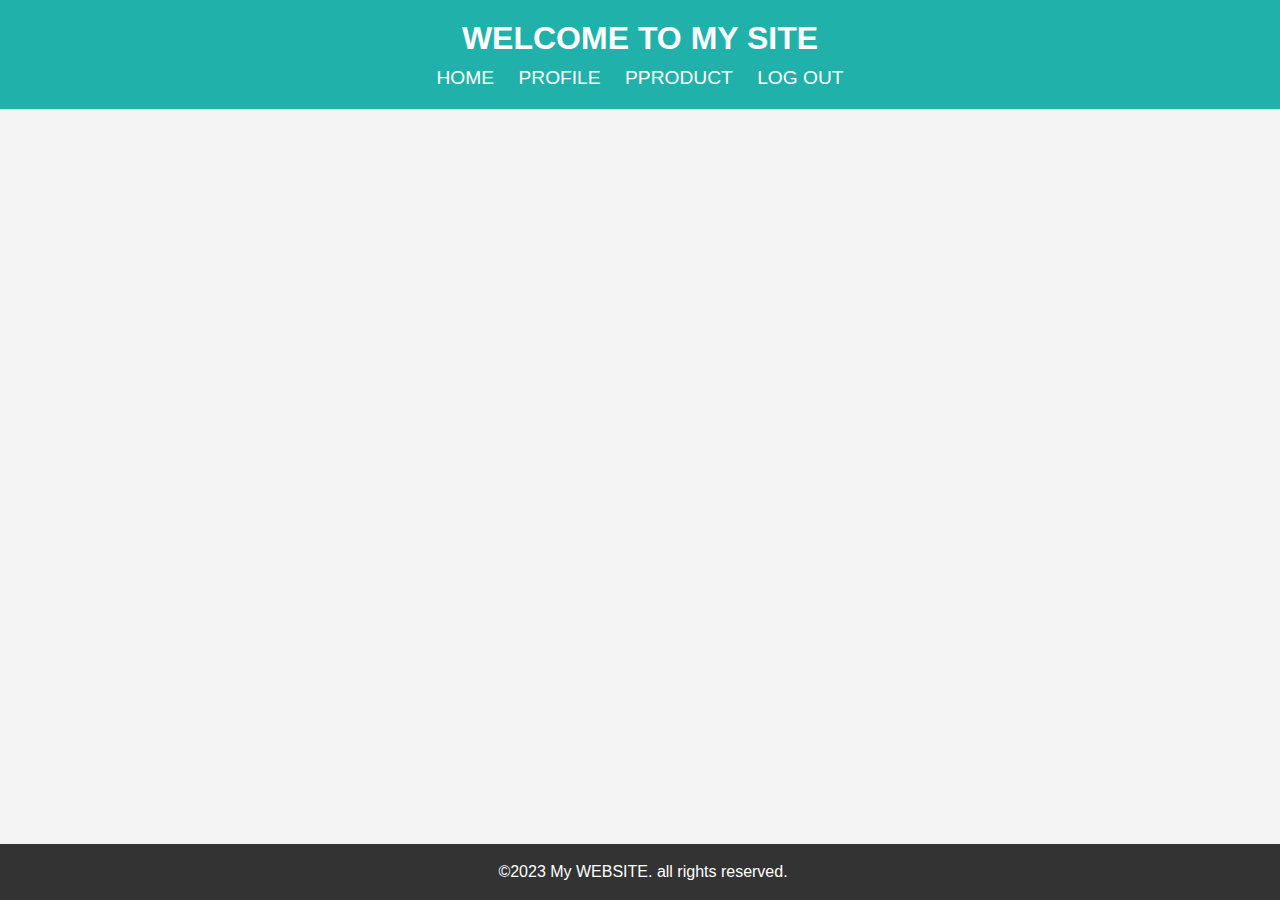
<file: javascript/index.html>
<!DOCTYPE html>
<html lang="en">
<head>
    <meta charset="UTF-8">
    <meta http-equiv="X-UA-Compatible" content="IE=edge">
    <meta name="viewport" content="width=device-width, initial-scale=1.0">
    <title>HomePage</title>
    <link rel="stylesheet" href="index.css">
    <script src="index.js"></script>
</head>
<body>
    <header>
        <h1>WELCOME TO MY SITE</h1>
        <nav>
            <ul>
                <a href="index.html">HOME</a> 
                <a href="profile.html">PROFILE</a>
                <a href="Products.html">PPRODUCT</a>
                <a href="login.html">LOG OUT</a>
            </ul>
        </nav>  
    </header>  
    <main>
        <h></h>
    </main>  
    <footer>
        <p>&copy;2023 My WEBSITE. all rights reserved.</p>
    </footer>
</body>
</html>
</file>
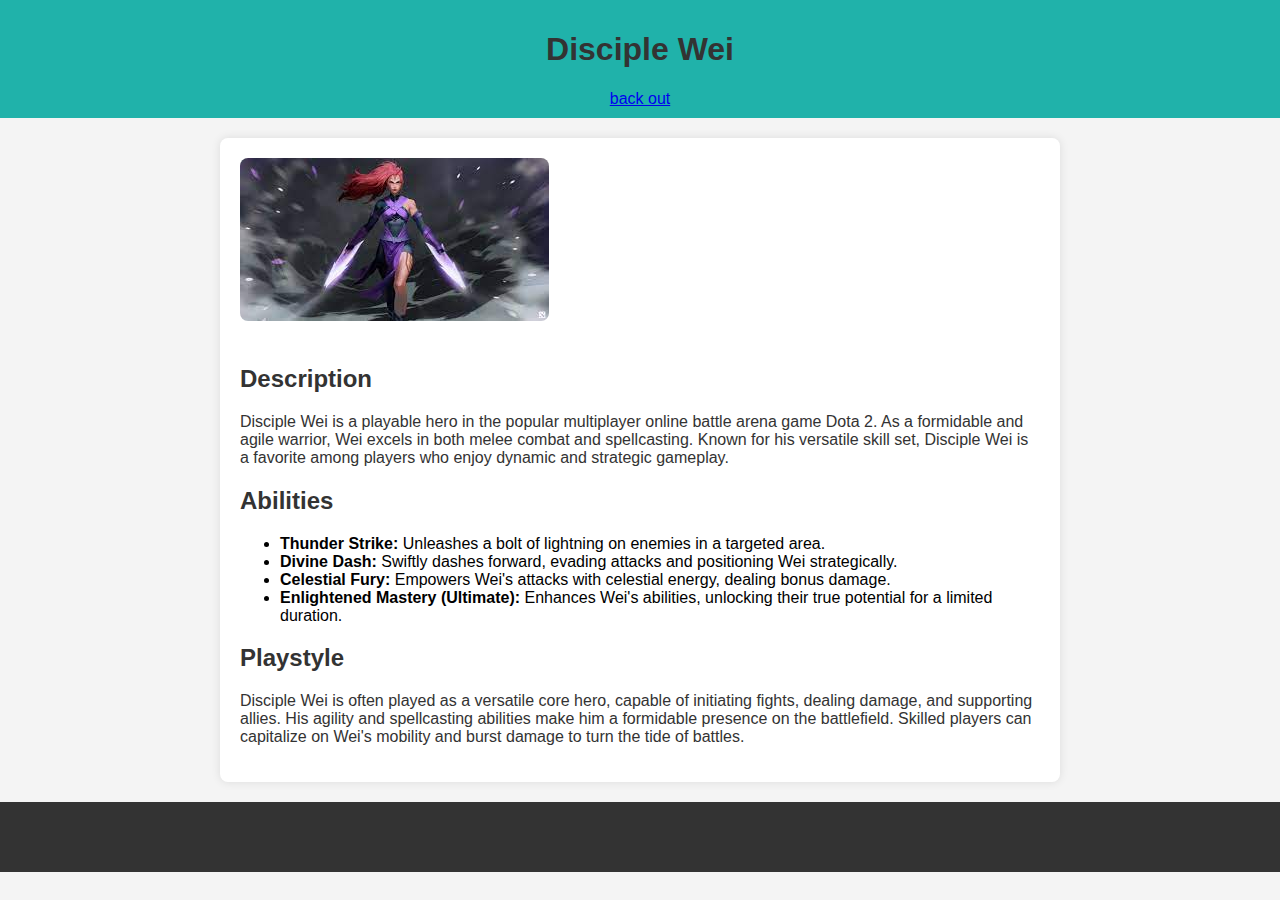
<file: javascript/AM.html>
<!DOCTYPE html>
<html lang="en">
<head>
    <meta charset="UTF-8">
    <meta name="viewport" content="width=device-width, initial-scale=1.0">
    <title>Disciple Wei Information</title>
    <style>
        body {
            font-family: Arial, sans-serif;
            background-color: #f4f4f4;
            margin: 0;
            padding: 0;
        }

        header {
            background-color: lightseagreen;
            color: white;
            text-align: center;
            padding: 10px;
        }

        main {
            max-width: 800px;
            margin: 20px auto;
            padding: 20px;
            background-color: #fff;
            border-radius: 8px;
            box-shadow: 0 0 10px rgba(0, 0, 0, 0.1);
        }

        h1, h2, p {
            color: #333;
        }

        img {
            max-width: 100%;
            height: auto;
            border-radius: 8px;
            margin-bottom: 20px;
        }

        footer {
            text-align: center;
            background-color: #333;
            color: white;
            padding: 10px 0;
        }
    </style>
</head>
<body>
    <header>
        <h1>Disciple Wei</h1>
        <a href="Products.html">back out</a>
    </header>

    <main>
        <img src="[data-uri]"  alt="Disciple Wei Image">

        <h2>Description</h2>
        <p>Disciple Wei is a playable hero in the popular multiplayer online battle arena game Dota 2. As a formidable and agile warrior, Wei excels in both melee combat and spellcasting. Known for his versatile skill set, Disciple Wei is a favorite among players who enjoy dynamic and strategic gameplay.</p>

        <h2>Abilities</h2>
        <ul>
            <li><strong>Thunder Strike:</strong> Unleashes a bolt of lightning on enemies in a targeted area.</li>
            <li><strong>Divine Dash:</strong> Swiftly dashes forward, evading attacks and positioning Wei strategically.</li>
            <li><strong>Celestial Fury:</strong> Empowers Wei's attacks with celestial energy, dealing bonus damage.</li>
            <li><strong>Enlightened Mastery (Ultimate):</strong> Enhances Wei's abilities, unlocking their true potential for a limited duration.</li>
        </ul>

        <h2>Playstyle</h2>
        <p>Disciple Wei is often played as a versatile core hero, capable of initiating fights, dealing damage, and supporting allies. His agility and spellcasting abilities make him a formidable presence on the battlefield. Skilled players can capitalize on Wei's mobility and burst damage to turn the tide of battles.</p>
    </main>

    <footer>
        <p>&copy;2023 Dota 2 Info. All rights reserved.</p>
    </footer>
</body>
</html>
</file>
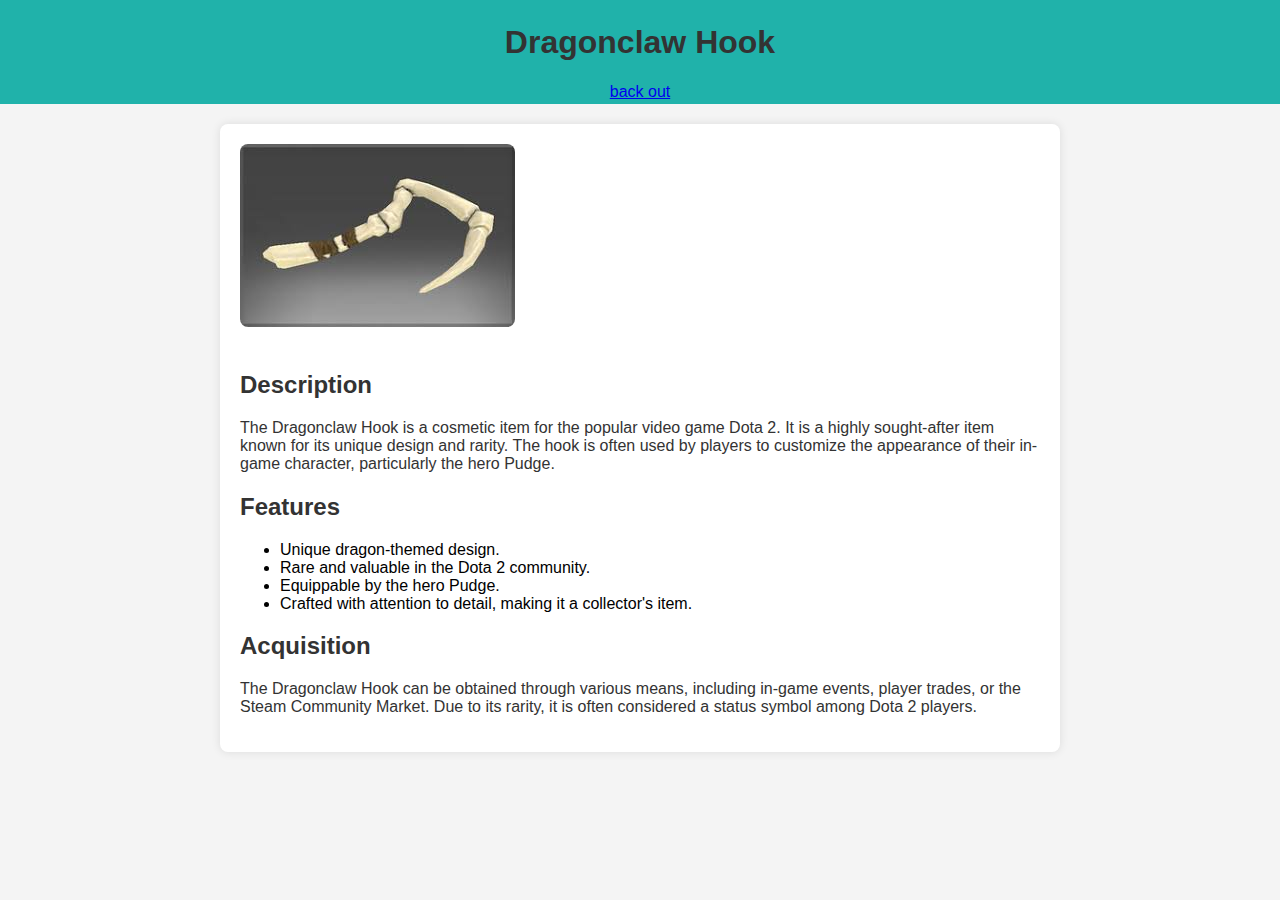
<file: javascript/dragonclawhook.html>
<!DOCTYPE html>
<html lang="en">
<head>
    <meta charset="UTF-8">
    <meta name="viewport" content="width=device-width, initial-scale=1.0">
    <title>Discriptions</title>
    <link rel="stylesheet" href="hook.css">
</head>
<body>
    
    <header>
        <h1>Dragonclaw Hook</h1>
        <a href="Products.html">back out</a>
    </header>

    <main>
        <img src="[data-uri]" alt="">

        <h2>Description</h2>
        <p>The Dragonclaw Hook is a cosmetic item for the popular video game Dota 2. It is a highly sought-after item known for its unique design and rarity. The hook is often used by players to customize the appearance of their in-game character, particularly the hero Pudge.</p>

        <h2>Features</h2>
        <ul>
            <li>Unique dragon-themed design.</li>
            <li>Rare and valuable in the Dota 2 community.</li>
            <li>Equippable by the hero Pudge.</li>
            <li>Crafted with attention to detail, making it a collector's item.</li>
        </ul>

        <h2>Acquisition</h2>
        <p>The Dragonclaw Hook can be obtained through various means, including in-game events, player trades, or the Steam Community Market. Due to its rarity, it is often considered a status symbol among Dota 2 players.</p>
    </main>
</body>
</html>
</file>
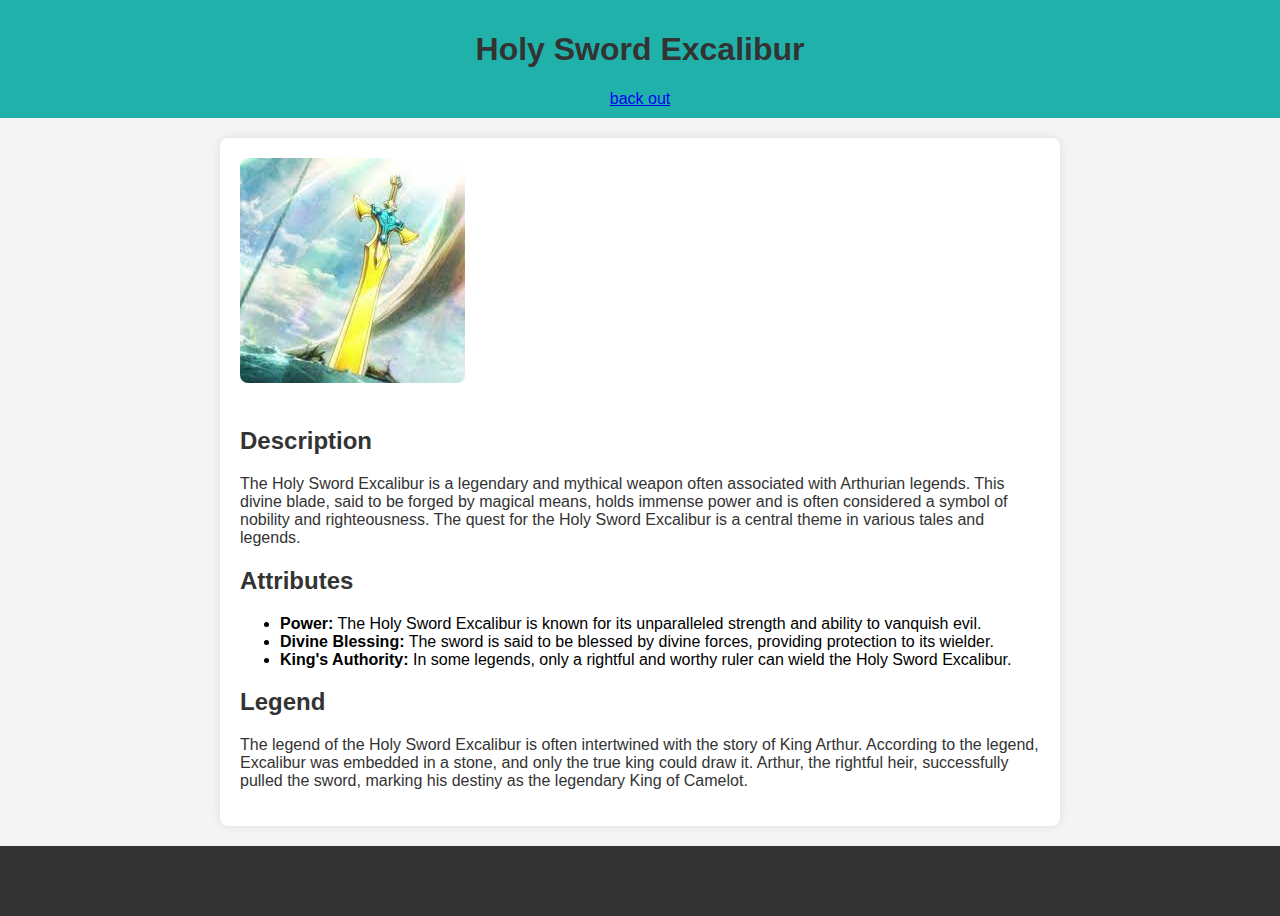
<file: javascript/excalibur.html>
<!DOCTYPE html>
<html lang="en">
<head>
    <meta charset="UTF-8">
    <meta name="viewport" content="width=device-width, initial-scale=1.0">
    <title>Holy Sword Excalibur Information</title>
    <style>
        body {
            font-family: Arial, sans-serif;
            background-color: #f4f4f4;
            margin: 0;
            padding: 0;
        }

        header {
            background-color: lightseagreen;
            color: white;
            text-align: center;
            padding: 10px;
        }

        main {
            max-width: 800px;
            margin: 20px auto;
            padding: 20px;
            background-color: #fff;
            border-radius: 8px;
            box-shadow: 0 0 10px rgba(0, 0, 0, 0.1);
        }

        h1, h2, p {
            color: #333;
        }

        img {
            max-width: 100%;
            height: auto;
            border-radius: 8px;
            margin-bottom: 20px;
        }

        footer {
            text-align: center;
            background-color: #333;
            color: white;
            padding: 10px 0;
        }
    </style>
</head>
<body>
    <header>
        <h1>Holy Sword Excalibur</h1>
        <a href="Products.html">back out</a>
    </header>

    <main>
        <img src="[data-uri]" alt="">

        <h2>Description</h2>
        <p>The Holy Sword Excalibur is a legendary and mythical weapon often associated with Arthurian legends. This divine blade, said to be forged by magical means, holds immense power and is often considered a symbol of nobility and righteousness. The quest for the Holy Sword Excalibur is a central theme in various tales and legends.</p>

        <h2>Attributes</h2>
        <ul>
            <li><strong>Power:</strong> The Holy Sword Excalibur is known for its unparalleled strength and ability to vanquish evil.</li>
            <li><strong>Divine Blessing:</strong> The sword is said to be blessed by divine forces, providing protection to its wielder.</li>
            <li><strong>King's Authority:</strong> In some legends, only a rightful and worthy ruler can wield the Holy Sword Excalibur.</li>
        </ul>

        <h2>Legend</h2>
        <p>The legend of the Holy Sword Excalibur is often intertwined with the story of King Arthur. According to the legend, Excalibur was embedded in a stone, and only the true king could draw it. Arthur, the rightful heir, successfully pulled the sword, marking his destiny as the legendary King of Camelot.</p>
    </main>

    <footer>
        <p>&copy;2023 Mythical Swords Info. All rights reserved.</p>
    </footer>
</body>
</html>
</file>
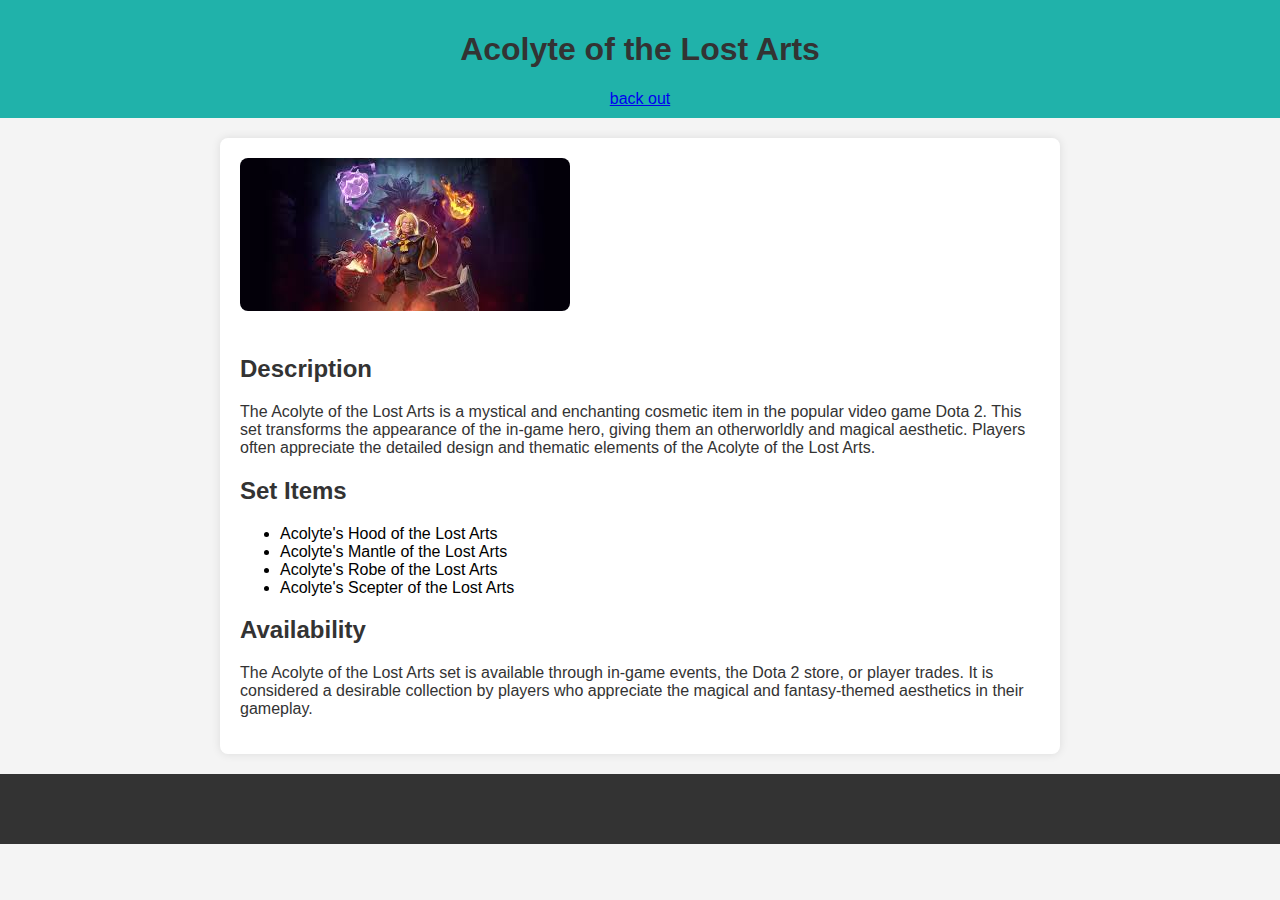
<file: javascript/invo.html>
<!DOCTYPE html>
<html lang="en">
<head>
    <meta charset="UTF-8">
    <meta name="viewport" content="width=device-width, initial-scale=1.0">
    <title>Acolyte of the Lost Arts Information</title>
    <style>
        body {
            font-family: Arial, sans-serif;
            background-color: #f4f4f4;
            margin: 0;
            padding: 0;
        }

        header {
            background-color: lightseagreen;
            color: white;
            text-align: center;
            padding: 10px;
        }

        main {
            max-width: 800px;
            margin: 20px auto;
            padding: 20px;
            background-color: #fff;
            border-radius: 8px;
            box-shadow: 0 0 10px rgba(0, 0, 0, 0.1);
        }

        h1, h2, p {
            color: #333;
        }

        img {
            max-width: 100%;
            height: auto;
            border-radius: 8px;
            margin-bottom: 20px;
        }

        footer {
            text-align: center;
            background-color: #333;
            color: white;
            padding: 10px 0;
        }
    </style>
</head>
<body>
    <header>
        <h1>Acolyte of the Lost Arts</h1>
        <a href="Products.html">back out</a>
    </header>

    <main>
        <img src="[data-uri]" alt="">

        <h2>Description</h2>
        <p>The Acolyte of the Lost Arts is a mystical and enchanting cosmetic item in the popular video game Dota 2. This set transforms the appearance of the in-game hero, giving them an otherworldly and magical aesthetic. Players often appreciate the detailed design and thematic elements of the Acolyte of the Lost Arts.</p>

        <h2>Set Items</h2>
        <ul>
            <li>Acolyte's Hood of the Lost Arts</li>
            <li>Acolyte's Mantle of the Lost Arts</li>
            <li>Acolyte's Robe of the Lost Arts</li>
            <li>Acolyte's Scepter of the Lost Arts</li>
        </ul>

        <h2>Availability</h2>
        <p>The Acolyte of the Lost Arts set is available through in-game events, the Dota 2 store, or player trades. It is considered a desirable collection by players who appreciate the magical and fantasy-themed aesthetics in their gameplay.</p>
    </main>

    <footer>
        <p>&copy;2023 Dota 2 Info. All rights reserved.</p>
    </footer>
</body>
</html>
</file>
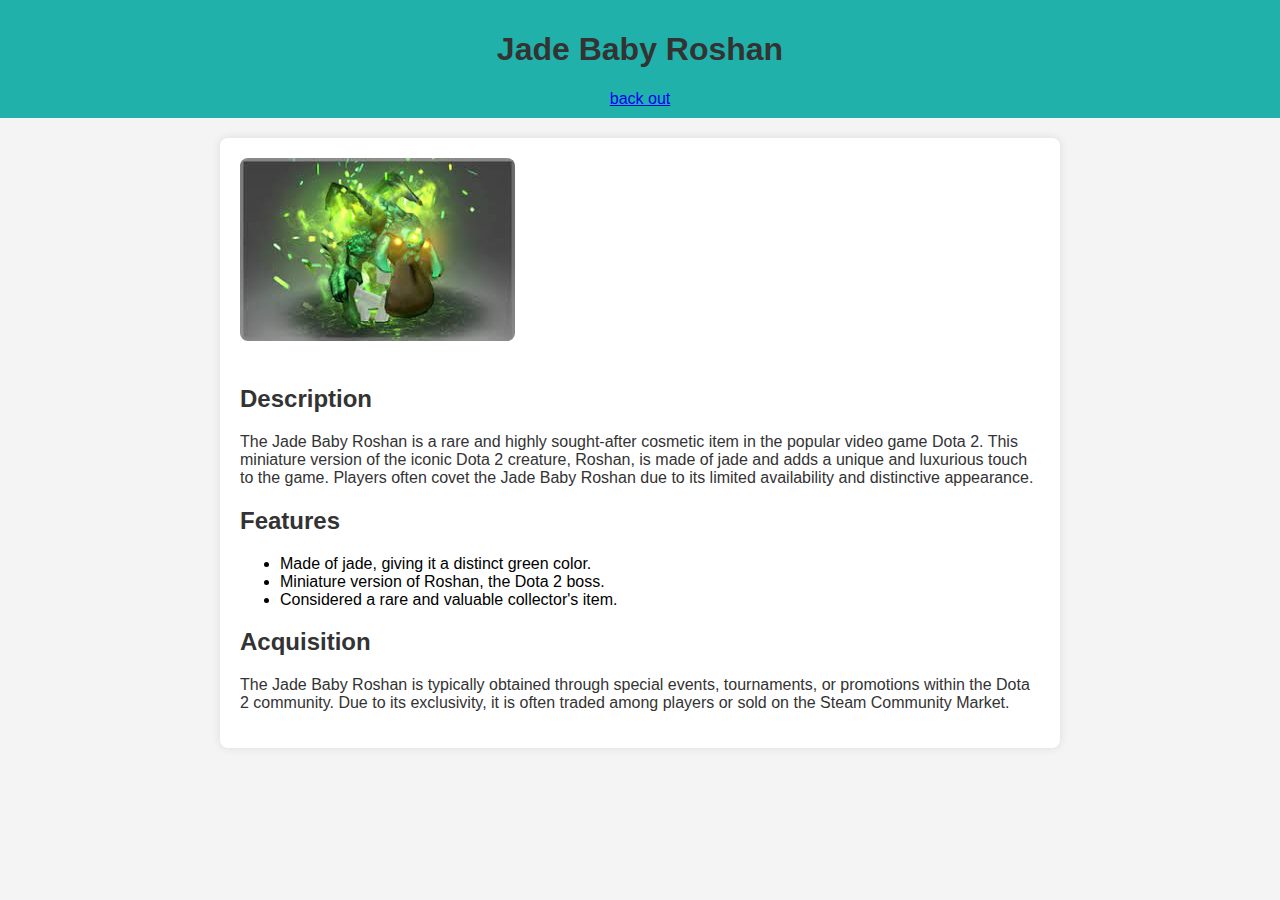
<file: javascript/jade.html>
<!DOCTYPE html>
<html lang="en">
<head>
    <meta charset="UTF-8">
    <meta name="viewport" content="width=device-width, initial-scale=1.0">
    <title>Document</title>
    <link rel="stylesheet" href="Alpine Stalker's Set.css">

</head>
<body>
    <header>
        <h1>Jade Baby Roshan</h1>
        <a href="Products.html">back out</a>
    </header>

    <main>
        <img src="[data-uri]" alt="">

        <h2>Description</h2>
        <p>The Jade Baby Roshan is a rare and highly sought-after cosmetic item in the popular video game Dota 2. This miniature version of the iconic Dota 2 creature, Roshan, is made of jade and adds a unique and luxurious touch to the game. Players often covet the Jade Baby Roshan due to its limited availability and distinctive appearance.</p>

        <h2>Features</h2>
        <ul>
            <li>Made of jade, giving it a distinct green color.</li>
            <li>Miniature version of Roshan, the Dota 2 boss.</li>
            <li>Considered a rare and valuable collector's item.</li>
        </ul>

        <h2>Acquisition</h2>
        <p>The Jade Baby Roshan is typically obtained through special events, tournaments, or promotions within the Dota 2 community. Due to its exclusivity, it is often traded among players or sold on the Steam Community Market.</p>
    </main>
</body>
</html>
</file>
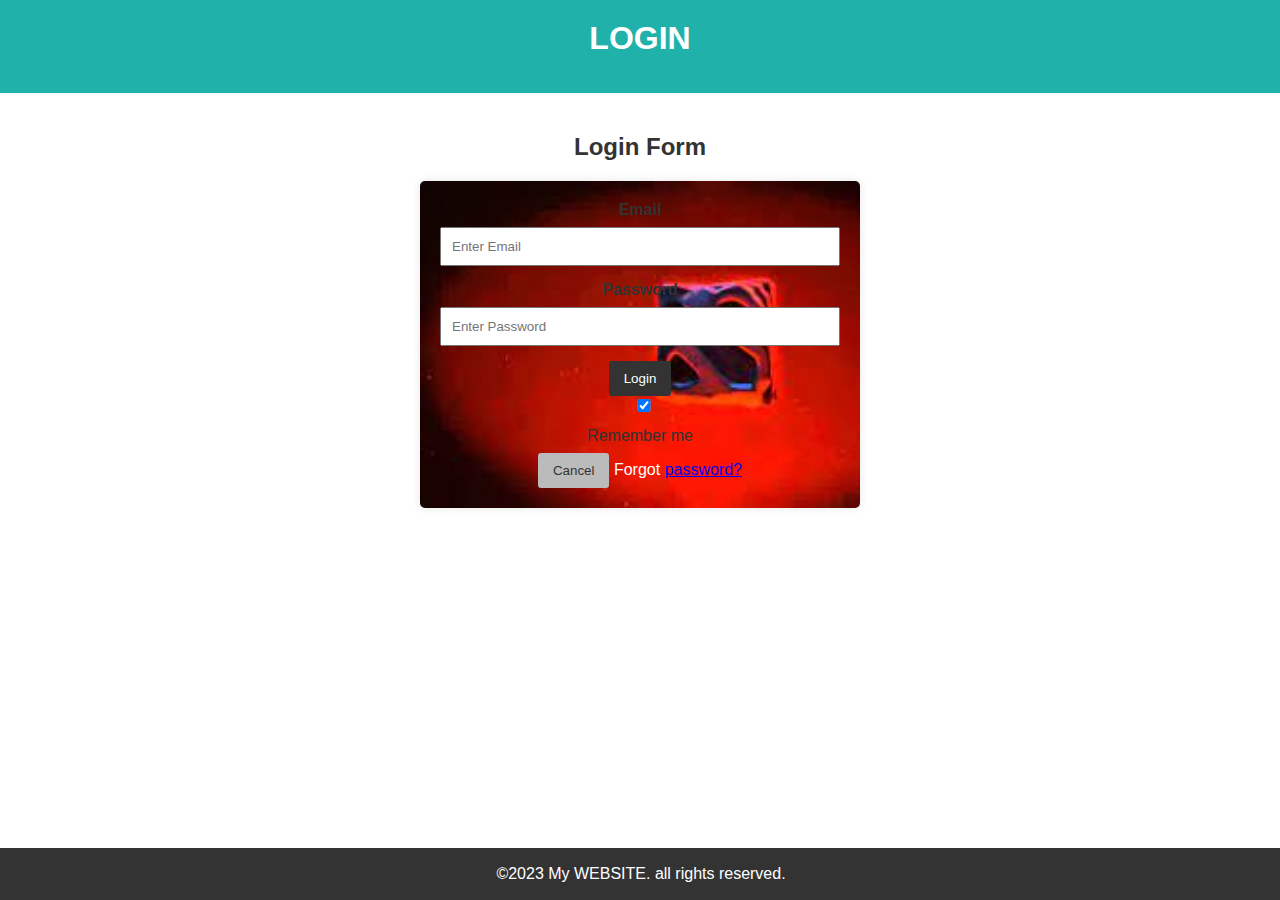
<file: javascript/login.html>
<!DOCTYPE html>
<html lang="en">
<head>
    <meta charset="UTF-8">
    <meta http-equiv="X-UA-Compatible" content="IE=edge">
    <meta name="viewport" content="width=device-width, initial-scale=1.0">
    <title>LOG-IN</title>
    <link rel="stylesheet" href="login.css">
    <script src="login.js"></script>
</head>
<body>
    <header>
        <h1>LOGIN</h1>
        <nav>
            
        </nav>  
    </header>  
    <main>
        <h2>Login Form</h2>
        <form action="index.html" method="post">
            <div class="container">
              <label for="uname"><b>Email</b></label>
              <input type="text" placeholder="Enter Email" name="uname" required>
          
              <br><label for="psw"><b>Password</b></label>
              <input type="password" placeholder="Enter Password" name="psw" required>
          
              <br><button type="submit">Login</button>
              <label>
                <input type="checkbox" checked="checked" name="remember"> Remember me
              </label>
            </div>
          
            <div class="container" >
              <button type="button" class="cancelbtn">Cancel</button>
              <span class="psw">Forgot <a href="#">password?</a></span>
            </div>
          </form>
    </main>  
    <footer>
        <p>&copy;2023 My WEBSITE. all rights reserved.</p>
    </footer>
    
</body>
</html>
</file>
<file: javascript/index.css>
body {
    font-family: 'Arial', sans-serif;
    margin: 0;
    padding: 0;
    background-color: #f4f4f4;
    background-image: url(https://cdn.pixabay.com/animation/2023/06/06/06/51/06-51-32-766_512.gif);
    background-repeat: no-repeat;
    background-size: cover;
    background-position: top;
    
   
    
}

header {
    background-color: lightseagreen;
    color: #fff;
    padding: 20px;
    text-align: center;
}

header h1 {
    margin: 0;
    font-size: 2em;
}

nav {
    margin-top: 10px;
}

nav ul {
    list-style: none;
    margin: 0;
    padding: 0;
}

nav a {
    text-decoration: none;
    color: #fff;
    margin: 0 10px;
    font-size: 1.2em;
}

main {
    padding: 20px;
    background-size: cover;
    background-position: center;
    backface-visibility: hidden;
}

footer {
    background-color: #333;
    color: #fff;
    text-align: center;
    padding: 3px;
    position: fixed;
    bottom: 0;
    width: 100%;
}

@media only screen and (max-width: 600px) {
    nav {
        text-align: center;
    }

    nav a {
        display: block;
        margin: 5px 0;
    }
}
</file>
<file: javascript/hook.css>
body {
    font-family: Arial, sans-serif;
    background-color: #f4f4f4;
    margin: 0;
    padding: 0;
}

header {
    background-color: lightseagreen;
    color: white;
    text-align: center;
    padding: 3px;
}

main {
    max-width: 800px;
    margin: 20px auto;
    padding: 20px;
    background-color: #fff;
    border-radius: 8px;
    box-shadow: 0 0 10px rgba(0, 0, 0, 0.1);
}

h1, h2, p {
    color: #333;
}

img {
    max-width: 100%;
    height: auto;
    border-radius: 8px;
    margin-bottom: 20px;
}

footer {
    text-align: center;
    background-color: #333;
    color: white;
    padding: 10px 0;
}
</file>
<file: javascript/login.css>
body {
    font-family: 'Segoe UI', Tahoma, Geneva, Verdana, sans-serif;
    margin: 0;
    padding: 0;
    background-image: url(https://img.freepik.com/free-photo/ultra-detailed-nebula-abstract-wallpaper-4_1562-749.jpg);
    background-repeat: no-repeat;
    background-size: cover;
}

header {
    background-color: lightseagreen;
    color: white;
    padding: 20px;
    text-align: center;
    background-image: url(https://i.imgur.com/dwCQUo9.gif);
    background-repeat: no-repeat;
    background-size: cover;
    
}

header h1 {
    margin: 0;
    font-size: 2em;
}

nav {
    margin-top: 10px;
    padding: 3px;
}

nav ul {
    list-style: none;
    margin: 0;
    padding: 0;
}

nav a {
    text-decoration: none;
    color: #fff;
    margin: 0 10px;
    font-size: 1.2em;
}

main {
    padding: 20px;
    text-align: center;
}

main h2 {
    color: #333;
}

form {
    max-width: 400px;
    margin: 0 auto;
    
    padding: 20px;
    border-radius: 5px;
    box-shadow: 0 0 10px rgba(0, 0, 0, 0.1);
    background-image: url([data-uri]);
    background-repeat: no-repeat;
    background-size: cover; 
    color:white;

}

form label {
    display: block;
    margin-bottom: 8px;
    color: #333;
}

form input {
    width: 100%;
    padding: 10px;
    margin-bottom: 15px;
    box-sizing: border-box;
}

form button {
    background-color: #333;
    color: #fff;
    padding: 10px 15px;
    border: none;
    border-radius: 3px;
    cursor: pointer;
}

form button:hover {
    background-color: #555;
}

.container {
    text-align: center;
    color: white;
}

.cancelbtn {
    background-color: #bbb;
    color: #333;
    padding: 10px 15px;
    border: none;
    border-radius: 3px;
    cursor: pointer;
}

.cancelbtn:hover {
    background-color: #999;
}

footer {
    background-color: #333;
    color: #fff;
    text-align: center;
    padding: 1px;
    position: fixed;
    bottom: 0;
    width: 100%;
}
</file>
